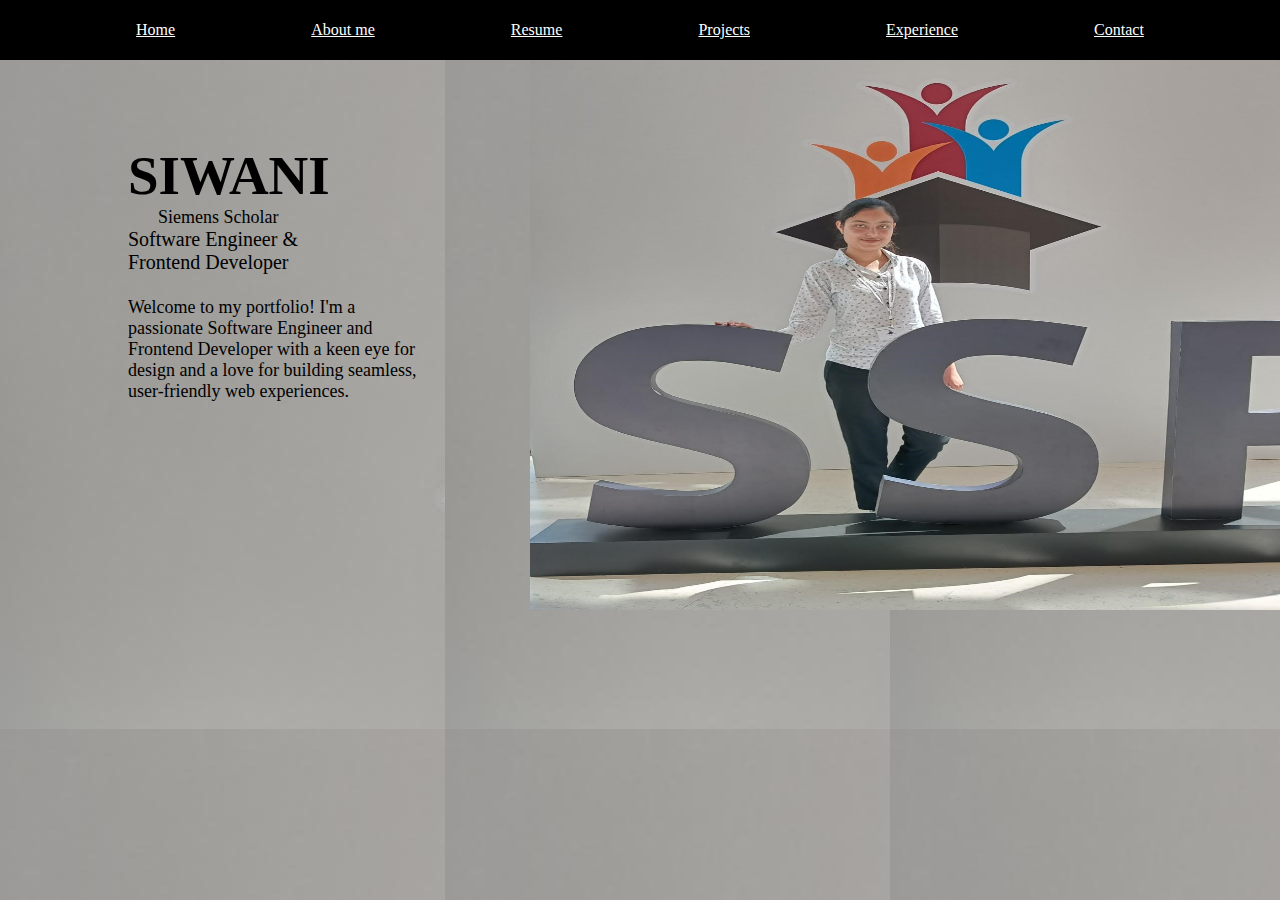
<file: index.html>
<!DOCTYPE html>
<html lang="en">
<head>
    <meta charset="UTF-8">
    <meta name="viewport" content="width=device-width, initial-scale=1.0">
    <title>Portfolio | Siwani</title>
    <link rel="stylesheet" href="index.css">
</head>
<body>
    <header>
        <div class="navbar">
    <div >
        
       <a href="index.html" style="color: white;">Home</a>
    
    </div>
    <div>
       <a href="About me.html" style="color: white;">About me</a> 
    </div>
    <div>
        <a href="resume.html" style="color: white;">Resume</a>
    </div>
    <div>
        <a href="project.html" style="color: white;">Projects</a>
    </div>
    <div> 
        <a href="experience.html" style="color: white;">Experience</a>
    </div>
    <div>
        <a href="contact.html" style="color: white;">Contact</a>
    </div>
    </div>
    </header>
<header>
    <div class="home">
<div class="name">
    <p style="font-size:55px; font-weight: bolder;">SIWANI</p>
    <p style="font-size: large; margin-left: 10%;">Siemens Scholar</p>
    <p >Software Engineer &</p>
    <p style="font-weight: 300;">Frontend Developer</p><br>
    <p style="font-size:18px;">Welcome to my portfolio! 
        I'm a passionate Software Engineer and Frontend Developer with a keen eye for design and a love for building seamless, user-friendly web experiences.</p>
</div>
<div class="img">
<img src="siwani pic.jpeg" alt="Siwani photo" width="750" height="550">
</div>
</div>
</header>
<script src="index.js"></script>

   
</body>
</html>
</file>
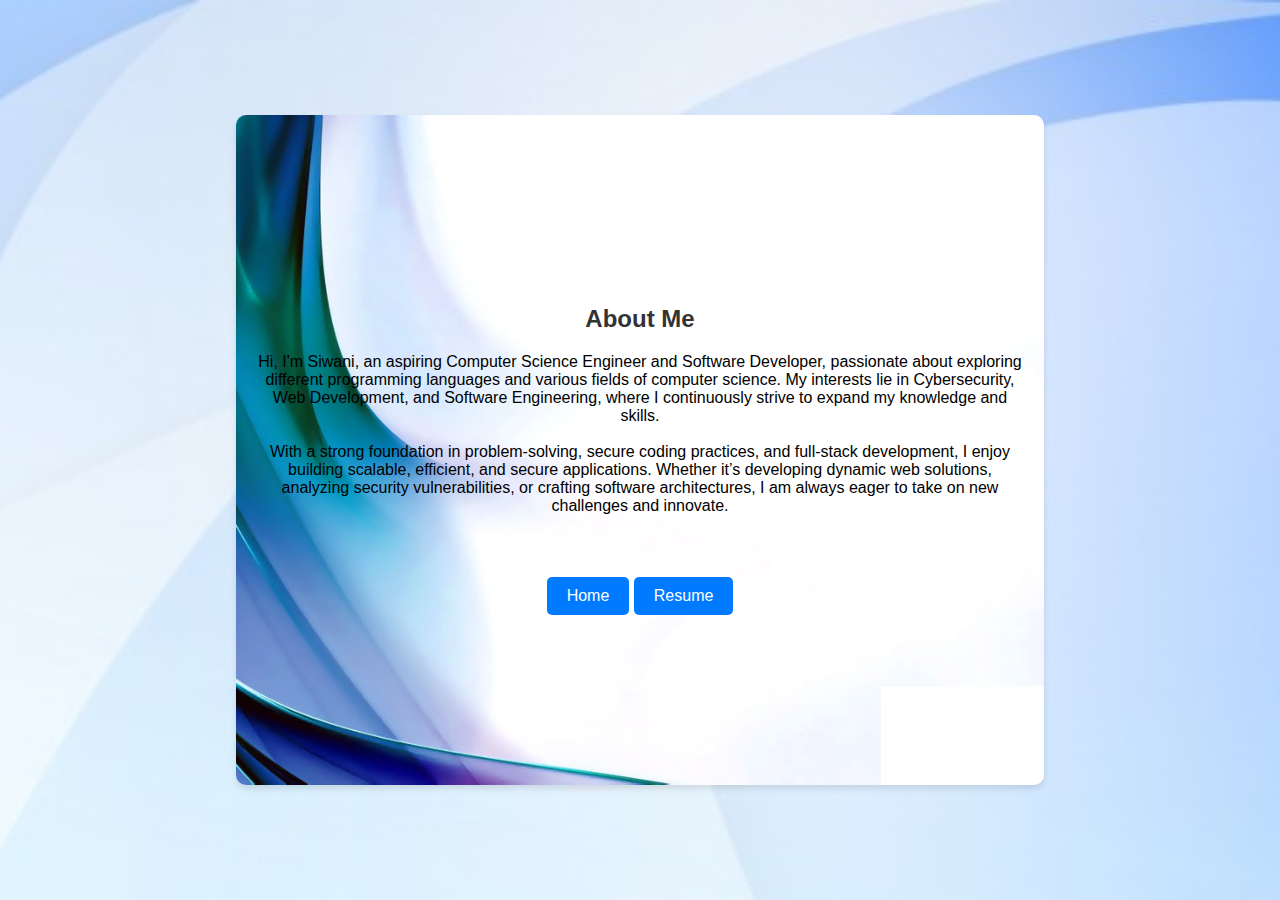
<file: About me.html>
<!DOCTYPE html>
<html lang="en">
<head>
    <meta charset="UTF-8">
    <meta name="viewport" content="width=device-width, initial-scale=1.0">
    <title>About Me</title>
    <link rel="stylesheet" href="aboutme.css">
</head>
<body>
    <section class="about" id="about">
        <div class="about-container">
            <div class="about-content">
                <h2>About Me</h2>
                <p id="bio">Hi, I'm Siwani, an aspiring Computer Science Engineer and Software Developer, passionate about exploring different programming languages and various fields of computer science. My interests lie in Cybersecurity, Web Development, and Software Engineering, where I continuously strive to expand my knowledge and skills.<br><br>
                    With a strong foundation in problem-solving, secure coding practices, and full-stack development, I enjoy building scalable, efficient, and secure applications. Whether it’s developing dynamic web solutions, analyzing security vulnerabilities, or crafting software architectures, I am always eager to take on new challenges and innovate.</p><br><br>
                <a href="index.html" class="scroll-btn">Home</a>
                <a href="resume.html" class="scroll-btn">Resume</a>
            </div>
        </div>
    </section>
    <script src="aboutme.js"></script>
</body>
</html>
</file>
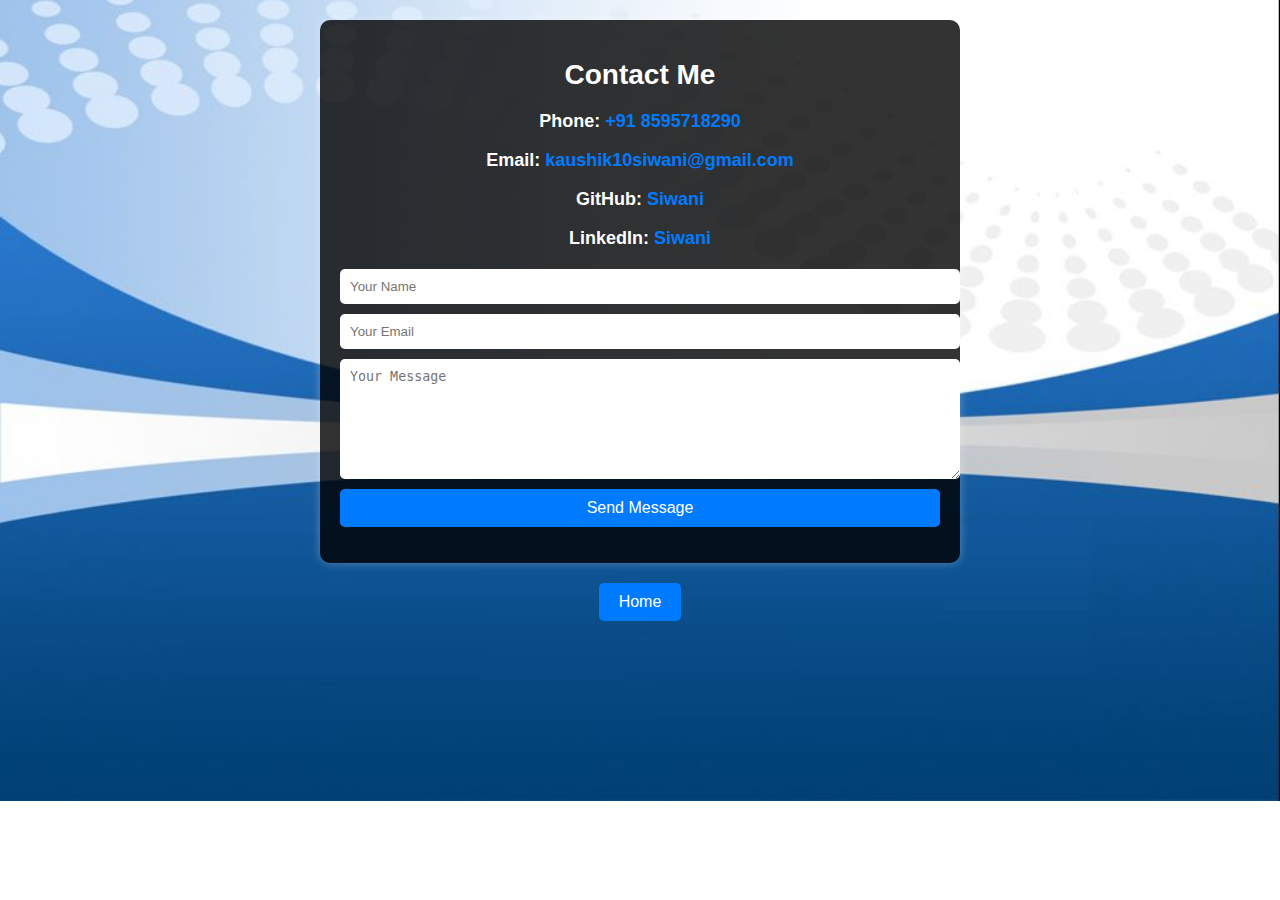
<file: contact.html>
<!DOCTYPE html>
<html lang="en">
<head>
    <meta charset="UTF-8">
    <meta name="viewport" content="width=device-width, initial-scale=1.0">
    <title>Contact Me</title>
    <link rel="stylesheet" href="contact.css">
</head>
<body>

    <div class="container">
        <h1>Contact Me</h1>

        <!-- Contact Info -->
        <div class="contact-info">
            <p><strong>Phone:</strong> <a href="tel:+918595718290">+91 8595718290</a></p>
            <p><strong>Email:</strong> <a href="mailto:kaushik10siwani@gmail.com">kaushik10siwani@gmail.com</a></p>
            <p><strong>GitHub:</strong> <a href="https://github.com/Siwanikaushik" target="_blank">Siwani</a></p>
            <p><strong>LinkedIn:</strong> <a href="https://www.linkedin.com/in/siwanikaushik/" target="_blank">Siwani</a></p>
        </div>

        <!-- Contact Form -->
        <form id="contactForm">
            <input type="text" id="name" placeholder="Your Name" required>
            <input type="email" id="email" placeholder="Your Email" required>
            <textarea id="message" placeholder="Your Message" required></textarea>
            <button type="submit">Send Message</button>
        </form>

        <p id="statusMessage"></p>
    </div>

    <!-- Bottom Navigation Buttons -->
    <div class="bottom-nav">
        <button onclick="location.href='index.html'">Home</button>
    </div>

    <script src="contact.js"></script>
</body>
</html>
</file>
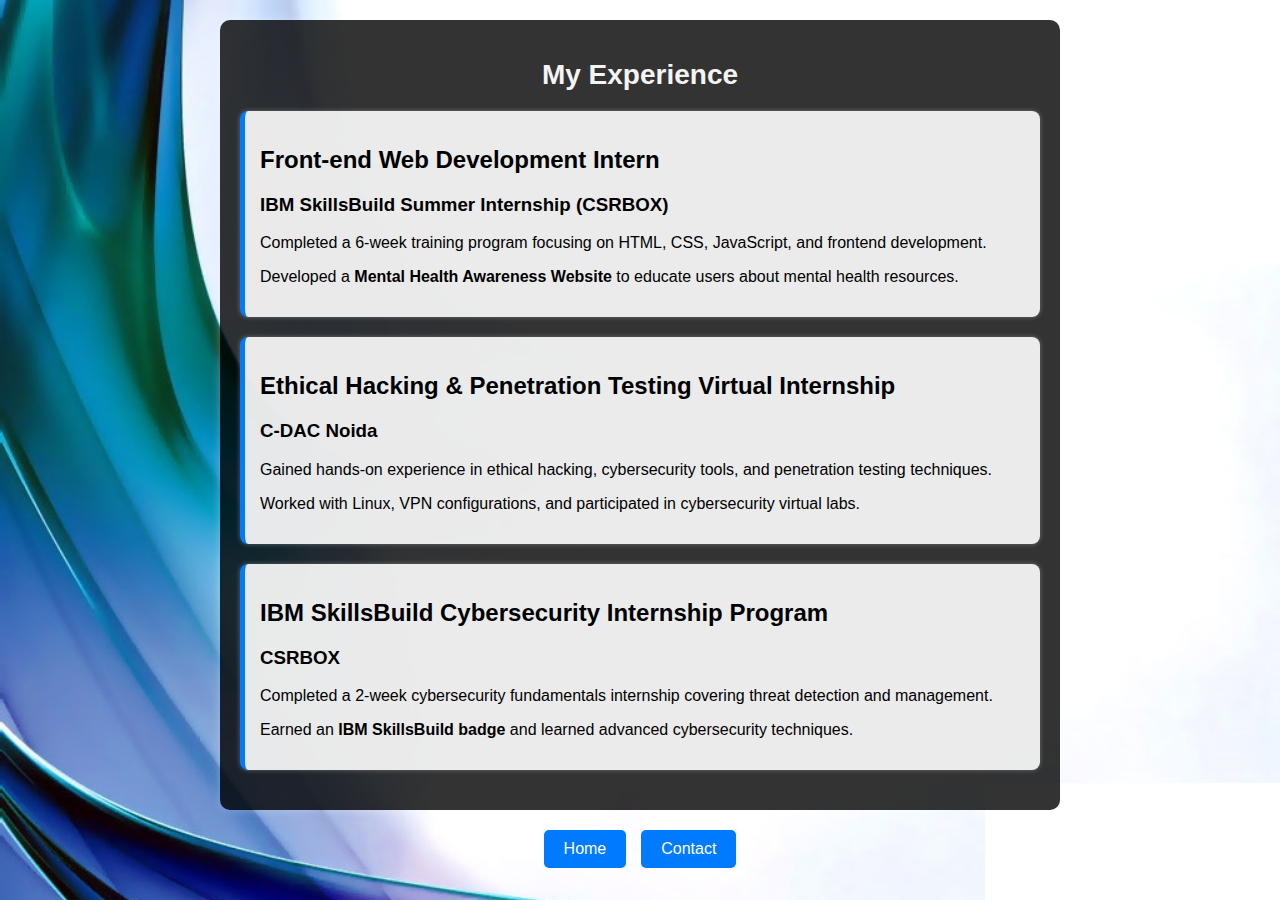
<file: experience.html>
<!DOCTYPE html>
<html lang="en">
<head>
    <meta charset="UTF-8">
    <meta name="viewport" content="width=device-width, initial-scale=1.0">
    <title>My Experience</title>
    <link rel="stylesheet" href="experience.css">
</head>
<body>

    <div class="container">
        <h1>My Experience</h1>

        <!-- Front-end Web Development Internship -->
        <div class="experience-card">
            <h2>Front-end Web Development Intern</h2>
            <h3>IBM SkillsBuild Summer Internship (CSRBOX)</h3>
            <p>Completed a 6-week training program focusing on HTML, CSS, JavaScript, and frontend development.</p>
            <p>Developed a <strong>Mental Health Awareness Website</strong> to educate users about mental health resources.</p>
        </div>

        <!-- Ethical Hacking Internship -->
        <div class="experience-card">
            <h2>Ethical Hacking & Penetration Testing Virtual Internship</h2>
            <h3>C-DAC Noida</h3>
            <p>Gained hands-on experience in ethical hacking, cybersecurity tools, and penetration testing techniques.</p>
            <p>Worked with Linux, VPN configurations, and participated in cybersecurity virtual labs.</p>
        </div>

        <!-- IBM Cybersecurity Internship -->
        <div class="experience-card">
            <h2>IBM SkillsBuild Cybersecurity Internship Program</h2>
            <h3>CSRBOX</h3>
            <p>Completed a 2-week cybersecurity fundamentals internship covering threat detection and management.</p>
            <p>Earned an <strong>IBM SkillsBuild badge</strong> and learned advanced cybersecurity techniques.</p>
        </div>
    </div>

    <!-- Bottom Navigation Buttons -->
    <div class="bottom-nav">
        <button onclick="location.href='index.html'">Home</button>
        <button onclick="location.href='contact.html'">Contact</button>
    </div>

    <script src="experience.js"></script>
</body>
</html>
</file>
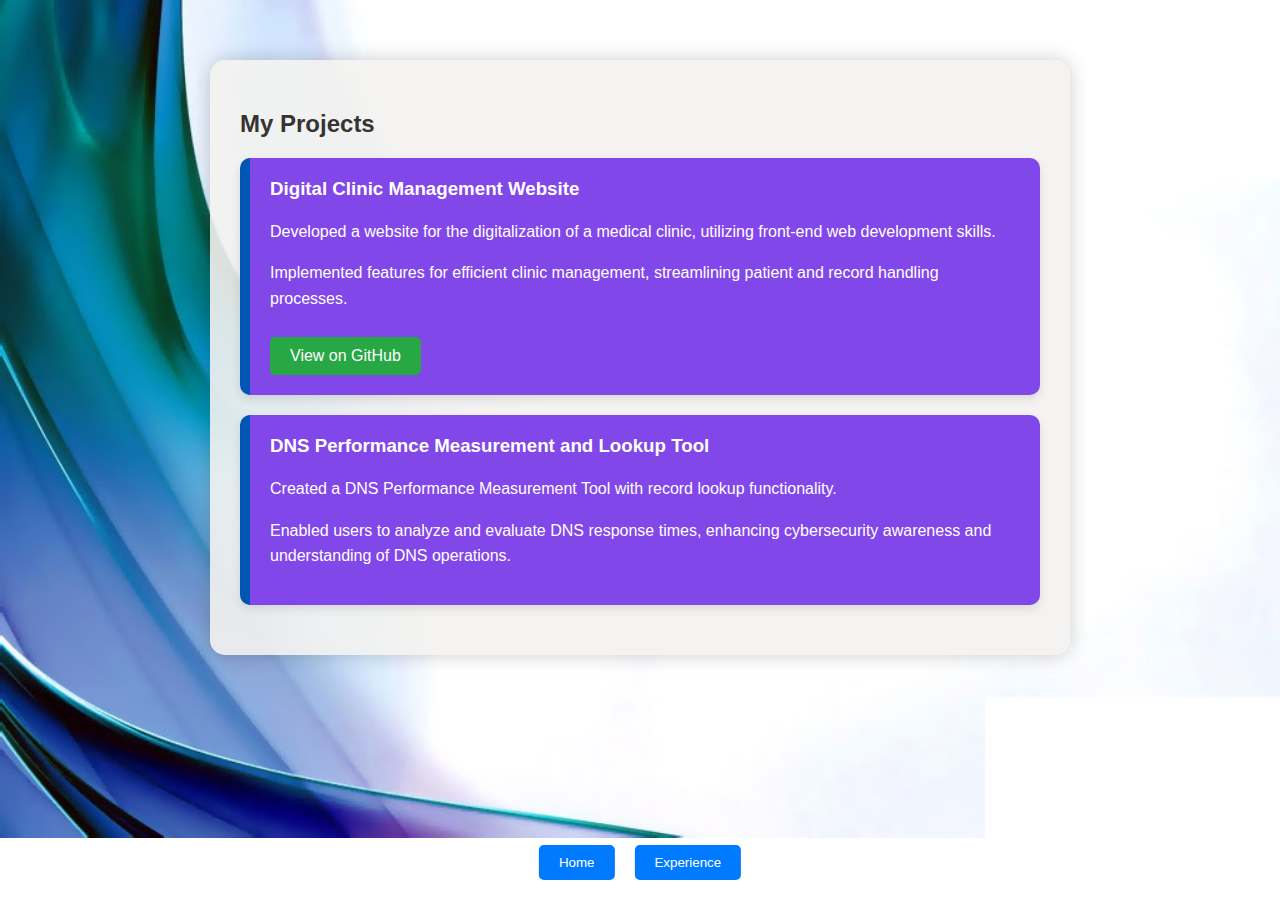
<file: project.html>
<!DOCTYPE html>
<html lang="en">
<head>
    <meta charset="UTF-8">
    <meta name="viewport" content="width=device-width, initial-scale=1.0">
    <title>My Projects</title>
    <link rel="stylesheet" href="project.css">
</head>
<body>

    <div class="container">
        <h2 style="font-weight: 750;">My Projects</h2>

        <div class="project-card">
            <h3>Digital Clinic Management Website</h3>
            <p>Developed a website for the digitalization of a medical clinic, utilizing front-end web development skills.</p>
            <p>Implemented features for efficient clinic management, streamlining patient and record handling processes.</p>
            <a href="https://github.com/Siwanikaushik/Holistic-Health.git" target="_blank" class="btn">View on GitHub</a>
        </div>

        <div class="project-card">
            <h3>DNS Performance Measurement and Lookup Tool</h3>
            <p>Created a DNS Performance Measurement Tool with record lookup functionality.</p>
            <p>Enabled users to analyze and evaluate DNS response times, enhancing cybersecurity awareness and understanding of DNS operations.</p>
        </div>
    </div>

    <div class="bottom-nav">
        <button onclick="location.href='index.html'">Home</button>
        <button onclick="location.href='experience.html'">Experience</button>
    </div>

    <script src="project.js"></script>
</body>
</html>
</file>
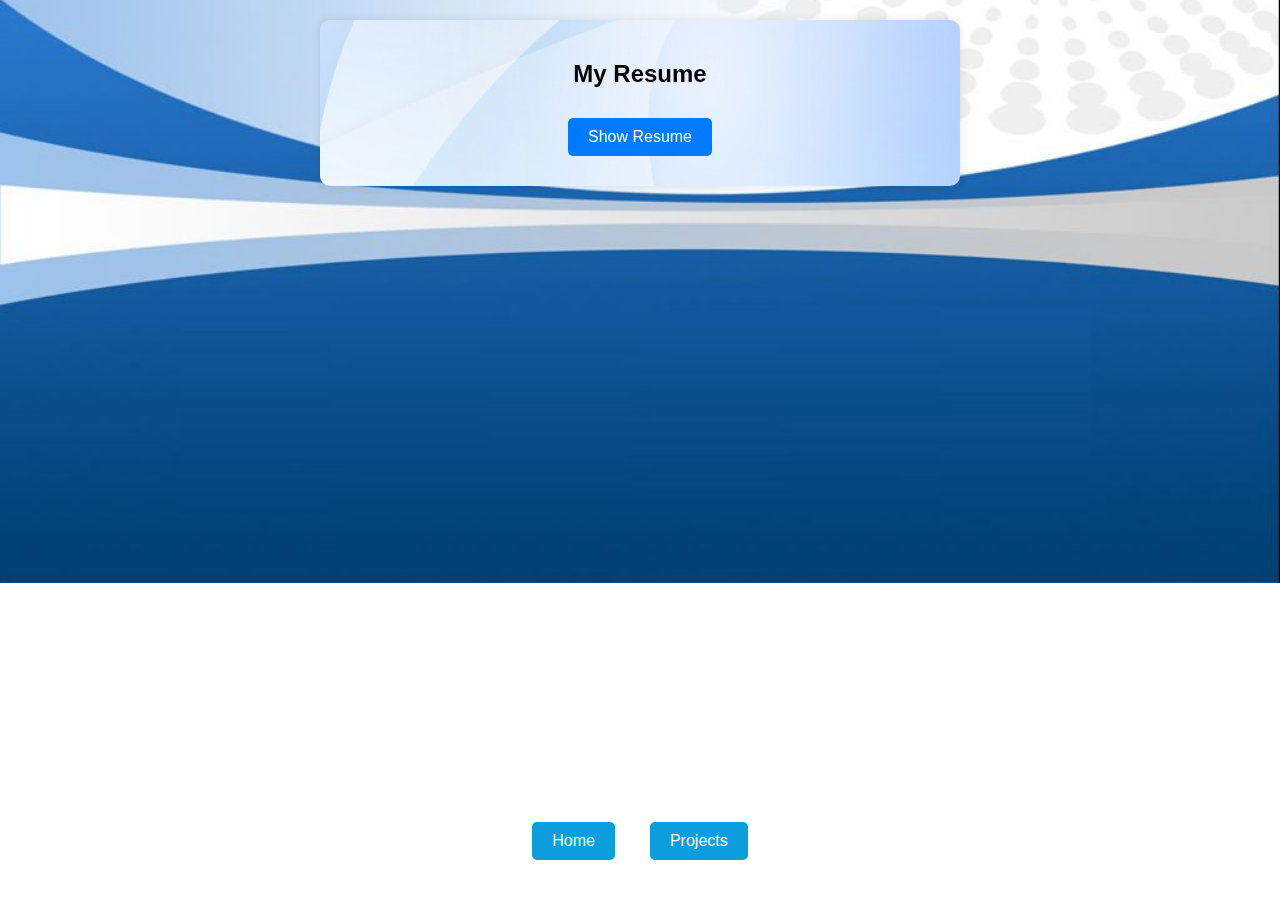
<file: resume.html>
<!DOCTYPE html>
<html lang="en">
<head>
    <meta charset="UTF-8">
    <meta name="viewport" content="width=device-width, initial-scale=1.0">
    <title>My Resume</title>
    <link rel="stylesheet" href="resume.css">
</head>
<body>

    <div class="container">
        <h2>My Resume</h2>

        <!-- Toggle Button -->
        <button id="toggleResume">Show Resume</button>

        <!-- Resume PDF Embed -->
        <div id="resumeContainer" class="hidden">
            <embed src="Resume.pdf" type="application/pdf" width="100%" height="500px">
        </div>
        
        
    </div>

    <!-- Bottom Navigation Buttons -->
    <div class="bottom-nav">
        <button onclick="location.href='index.html'">Home</button>
        <button onclick="location.href='project.html'">Projects</button>
    </div>

    <script src="resume.js" defer></script>

</body>
</html>
</file>
<file: index.css>
div {
  display: block;
  unicode-bidi: isolate;
}

* {
  margin: 0;
  font-family:"Roboto";
  border: border-box;
}
.navbar {
  height: 60px;
  background-color:black;
  color:white;
  display: flex;
  align-items: center;
  justify-content: space-evenly;
  font-weight: 540;
}
.home{
  display: flex;
  align-items: center;
  justify-content: space-between;
}
.name{
  margin-left: 10%;
  margin-bottom: 10%;
  font-size: 25px;
  margin-right: 8%;
}
body{
  background-image: url(background_img.jpeg);
 
}
/* Navbar Styles for Mobile */
.menu-toggle {
    display: none;
    background: none;
    border: none;
    font-size: 28px;
    color: white;
    cursor: pointer;
    margin-bottom: 10px;
}

@media (max-width: 768px) {
    .navbar {
        display: flex;
        flex-direction: column;
        align-items: flex-start;
        position: relative;
    }

    .menu-toggle {
        display: block;
    }

    .navbar a {
        display: none;
        width: 100%;
        text-align: left;
        padding: 10px 0;
    }

    .navbar.active a {
        display: block;
    }

    /* Make the homepage content responsive */
    .home {
        flex-direction: column;
        text-align: center;
        padding: 20px;
    }

    .img {
        text-align: center;
    }
}
</file>
<file: aboutme.css>
body {
    font-family: Arial, sans-serif;
    margin: 0;
    padding: 0;
    transition: background 0.3s, color 0.3s;
}

.about {
    display: flex;
    justify-content: space-evenly;
    align-items: center;
    height: 100vh;
    background: url('about.jpg') no-repeat center center/cover;
   
}

.about-container {
    text-align: center;
    background: rgba(255, 255, 255, 0.8);
    padding: 20px;
    border-radius: 10px;
    box-shadow: 0px 4px 6px rgba(0, 0, 0, 0.1);
    align-content:space-evenly;
    width: 60%;
    height: 70%;
    background: url("background.jpg") no-repeat center center/cover;
    font-weight: 500;
}

h2 {
    color: #333;
}

.scroll-btn {
    display: inline-block;
    margin-top: 10px;
    padding: 10px 20px;
    border: none;
    background: #007bff;
    color: white;
    text-decoration: none;
    cursor: pointer;
    border-radius: 5px;
    transition: background 0.3s;
}

.scroll-btn:hover {
    background: #0056b3;
}
#about{
    align-content: center;
}
#bio{
    font-weight: 400;
}
</file>
<file: contact.css>
/* General Styles */
body {
    font-family: 'Poppins', sans-serif;
    text-align: center;
    margin: 0;
    padding: 20px;
    background: url("resume_background.jpg") no-repeat center center/cover;
    color: white;
}

/* Container */
.container {
    max-width: 600px;
    margin: auto;
    background: rgba(0, 0, 0, 0.8);
    padding: 20px;
    border-radius: 10px;
    box-shadow: 0 0 10px rgba(255, 255, 255, 0.3);
}

/* Headings */
h1 {
    font-size: 28px;
    margin-bottom: 20px;
}

/* Contact Info */
.contact-info {
    font-size: 18px;
    margin-bottom: 20px;
}

.contact-info a {
    color: #007bff;
    text-decoration: none;
    font-weight: bold;
}

.contact-info a:hover {
    color: #0056b3;
    text-decoration: underline;
}

/* Contact Form */
form {
    display: flex;
    flex-direction: column;
    gap: 10px;
}

input, textarea {
    padding: 10px;
    border: none;
    border-radius: 5px;
    width: 100%;
}

textarea {
    height: 100px;
}

/* Button */
button {
    background-color: #007bff;
    color: white;
    border: none;
    padding: 10px;
    cursor: pointer;
    font-size: 16px;
    border-radius: 5px;
    transition: background 0.3s;
}

button:hover {
    background-color: #0056b3;
}

/* Status Message */
#statusMessage {
    margin-top: 10px;
    font-size: 16px;
}

/* Bottom Navigation */
.bottom-nav {
    display: flex;
    justify-content: center;
    gap: 15px;
    margin-top: 20px;
}

.bottom-nav button {
    background-color: #007bff;
    color: white;
    border: none;
    padding: 10px 20px;
    cursor: pointer;
    border-radius: 5px;
    font-size: 16px;
    transition: background 0.3s;
}

.bottom-nav button:hover {
    background-color: #0056b3;
}
</file>
<file: experience.css>
/* General Styles */
body {
    font-family: 'Poppins', sans-serif;
    text-align: center;
    margin: 0;
    padding: 20px;
    background: url("background.jpg") no-repeat center center/cover;
    color: white;
}

/* Container */
.container {
    max-width: 800px;
    margin: auto;
    background: rgba(0, 0, 0, 0.8);
    padding: 20px;
    border-radius: 10px;
    box-shadow: 0 0 10px rgba(255, 255, 255, 0.3);
}

/* Headings */
h1 {
    font-size: 28px;
    margin-bottom: 20px;
    color: #f4f4f4;
}

/* Experience Card */
.experience-card {
    background: rgba(255, 255, 255, 0.9);
    color: black;
    padding: 15px;
    margin: 20px 0;
    border-left: 5px solid #007bff;
    border-radius: 8px;
    box-shadow: 0 0 5px rgba(255, 255, 255, 0.3);
    text-align: left;
    transition: transform 0.3s ease-in-out, box-shadow 0.3s ease-in-out;
}

.experience-card:hover {
    transform: translateY(-5px);
    box-shadow: 0 0 15px rgba(255, 255, 255, 0.5);
}

/* Bottom Navigation */
.bottom-nav {
    display: flex;
    justify-content: center;
    gap: 15px;
    margin-top: 20px;
}

.bottom-nav button {
    background-color: #007bff;
    color: white;
    border: none;
    padding: 10px 20px;
    cursor: pointer;
    border-radius: 5px;
    font-size: 16px;
    transition: background 0.3s;
}

.bottom-nav button:hover {
    background-color: #0056b3;
}
</file>
<file: project.css>
/* General Styles */
body {
    font-family: 'Arial', sans-serif;
    background: url('background.jpg') no-repeat center center/cover;
    margin: 0;
    padding: 20px;
    color: #363333;

}

/* Container */
.container {
    background: rgba(243, 242, 240, 0.9);
    padding: 30px;
    border-radius: 15px;
    box-shadow: 0 0 20px rgba(0, 0, 0, 0.2);
    max-width: 800px;
    margin: 40px auto;
}

/* Project Card */
.project-card {
    background: #8247e8;
    padding: 20px;
    margin: 20px 0;
    border-left: 10px solid #0056b3;
    border-radius: 10px;
    box-shadow: 0 4px 10px rgba(0, 0, 0, 0.1);
    color: #fff;
}

.project-card h3 {
    margin-top: 0;
}

.project-card p {
    line-height: 1.6;
}

/* Button Styles */
.btn {
    display: inline-block;
    background: #28a745;
    color: white;
    padding: 10px 20px;
    text-decoration: none;
    border-radius: 5px;
    margin-top: 10px;
    transition: background 0.3s;
}

.btn:hover {
    background: #218838;
}

/* Bottom Navigation */
.bottom-nav {
    display: flex;
    justify-content: center;
    gap: 20px;
    position: fixed;
    bottom: 20px;
    left: 50%;
    transform: translateX(-50%);
}

.bottom-nav button {
    background-color: #007bff;
    color: white;
    border: none;
    padding: 10px 20px;
    border-radius: 5px;
    cursor: pointer;
    transition: background 0.3s;
}

.bottom-nav button:hover {
    background-color: #0056b3;
}
</file>
<file: resume.css>
/* General Styles */
body {
    font-family: Arial, sans-serif;
    text-align: center;
    background-color: #f4f4f4;
    margin: 0;
    padding: 20px;
    background: url("resume_background.jpg") no-repeat center center/cover;
   
}

/* Container */
.container {
    background: white;
    padding: 20px;
    border-radius: 10px;
    box-shadow: 0 0 10px rgba(0, 0, 0, 0.1);
    max-width: 600px;
    margin: auto;
    background: url('about.jpg') no-repeat center center/cover;
        position: relative;
        z-index: 2;
    
}

/* Button Styles */
button {
    background-color: #007bff;
    color: white;
    border: none;
    padding: 10px 20px;
    cursor: pointer;
    font-size: 16px;
    border-radius: 5px;
    margin: 10px;
        position: relative;
        z-index: 3;
    
    
}

button:hover {
    background-color: #0056b3;
}


/* Hide Resume Initially */
.hidden {
    display: none;
}
.bottom-nav {
    display: flex;
    justify-content: center;
    gap: 15px;
    padding: 20px;
    position: fixed;
    bottom: 10px;
    left: 0;
    right: 0;
    text-align: center;
}

.bottom-nav button {
    background-color: #0b9ddc;
    color: white;
    border: none;
    padding: 10px 20px;
    cursor: pointer;
    border-radius: 5px;
    font-size: 16px;
    margin-top: 60%;
}

.bottom-nav button:hover {
    background-color: #b4460f;
}
</file>
